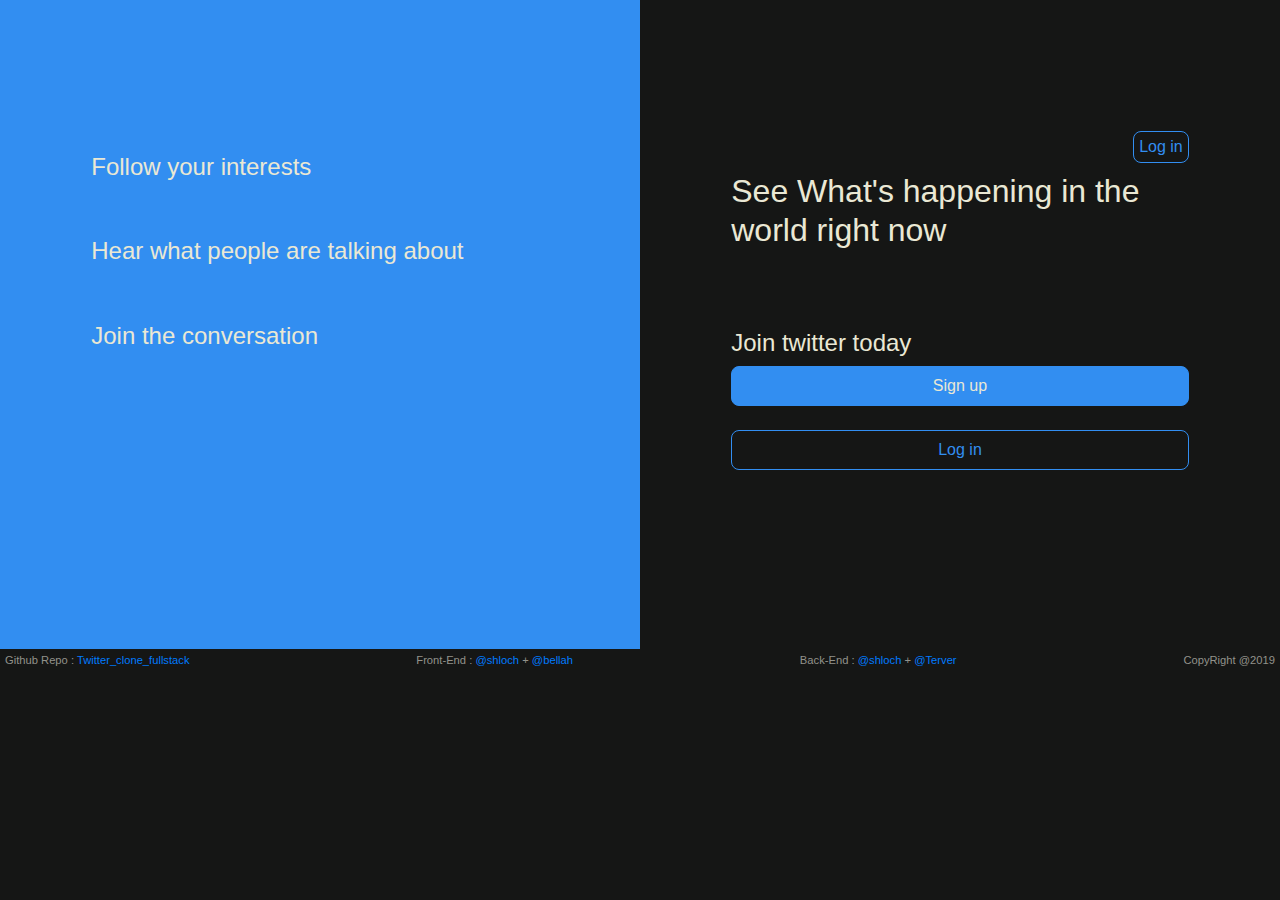
<file: index.html>
<!DOCTYPE html>
<html lang="en">

<head>
  <meta charset="UTF-8">
  <meta name="viewport" content="width=device-width, initial-scale=1.0">
  <meta http-equiv="X-UA-Compatible" content="ie=edge">
  <link rel="stylesheet" href="https://stackpath.bootstrapcdn.com/bootstrap/4.3.1/css/bootstrap.min.css"
    integrity="sha384-ggOyR0iXCbMQv3Xipma34MD+dH/1fQ784/j6cY/iJTQUOhcWr7x9JvoRxT2MZw1T" crossorigin="anonymous">
  <link rel="stylesheet" href="https://use.fontawesome.com/releases/v5.7.2/css/all.css"
    integrity="sha384-fnmOCqbTlWIlj8LyTjo7mOUStjsKC4pOpQbqyi7RrhN7udi9RwhKkMHpvLbHG9Sr" crossorigin="anonymous" />
  <link rel="stylesheet" href="assets/styles/home.css">
  <title>Document</title>
</head>

<body>
  <div class="container-fluid">
    <div class="row">
      <!--LEFT BLUE BLOCK-->
      <div class="col-sm-6 d-none d-sm-block left">
        <div class="rows-3">
          <h4> <i class="fas fa-search"></i> Follow your interests</h4><br /><br />
          <h4> <i class="fas fa-user-secret"></i> Hear what people are talking about</h4><br /><br />
          <h4> <i class="fas fa-dove"></i> </i>Join the conversation</h4><br />
        </div>
      </div>

      <!--RIGHT DARK BLOCK-->
      <div class="col-sm-6 col-12 right">
        <div id="welcome">
          <div class="logo-segment">
            <div id="logo"><i class="fab fa-twitter fa-2x"></i></div>
            <div id="sideLogin">
              <a href="signIn.html"><button>Log in</button></a>
            </div>
          </div>
          <h2>See What's happening in the world right now</h2>
          <br /><br /><br />
          <h4> Join twitter today</h4>
          <div id="signUp">
            <a href="signUp.html"><button> Sign up</button></a>
          </div> <br />
          <div id="signIn">
            <a href="signIn.html"><button> Log in</button></a>
          </div>
        </div>
      </div>
    </div>
  </div>


  <footer>
    <div>Github Repo : <a href="https://github.com/shloch/Twitter_clone_fullstack">Twitter_clone_fullstack</a>
    </div>
    <div>
      Front-End :
      <a href="https://www.twitter.com/shloch">@shloch</a> +
      <a href="https://www.twitter.com/belleAgbor">@bellah</a>
    </div>
    <div>
      Back-End :
      <a href="https://www.twitter.com/shloch">@shloch</a> +
      <a href="https://mobile.twitter.com/truetech_code">@Terver</a>
    </div>
    <div>CopyRight @2019</div>
  </footer>
  <script src="https://code.jquery.com/jquery-3.3.1.slim.min.js"
    integrity="sha384-q8i/X+965DzO0rT7abK41JStQIAqVgRVzpbzo5smXKp4YfRvH+8abtTE1Pi6jizo"
    crossorigin="anonymous"></script>
  <script src="https://cdnjs.cloudflare.com/ajax/libs/popper.js/1.14.7/umd/popper.min.js"
    integrity="sha384-UO2eT0CpHqdSJQ6hJty5KVphtPhzWj9WO1clHTMGa3JDZwrnQq4sF86dIHNDz0W1"
    crossorigin="anonymous"></script>
  <script src="https://stackpath.bootstrapcdn.com/bootstrap/4.3.1/js/bootstrap.min.js"
    integrity="sha384-JjSmVgyd0p3pXB1rRibZUAYoIIy6OrQ6VrjIEaFf/nJGzIxFDsf4x0xIM+B07jRM"
    crossorigin="anonymous"></script>
</body>

</html>
</file>
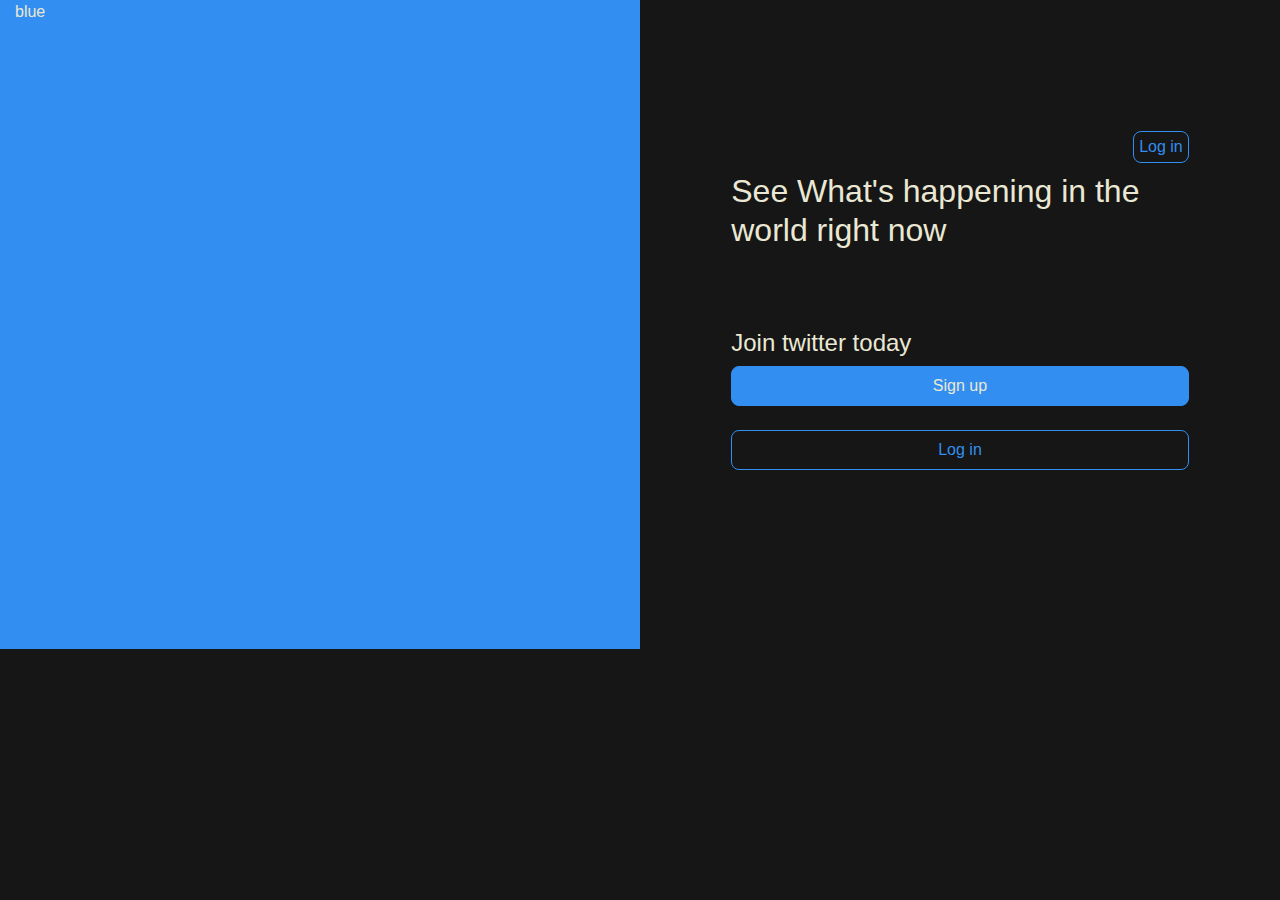
<file: home.html>
<!DOCTYPE html>
<html lang="en">

<head>
  <meta charset="UTF-8">
  <meta name="viewport" content="width=device-width, initial-scale=1.0">
  <meta http-equiv="X-UA-Compatible" content="ie=edge">
  <link rel="stylesheet" href="https://stackpath.bootstrapcdn.com/bootstrap/4.3.1/css/bootstrap.min.css"
    integrity="sha384-ggOyR0iXCbMQv3Xipma34MD+dH/1fQ784/j6cY/iJTQUOhcWr7x9JvoRxT2MZw1T" crossorigin="anonymous">
  <link rel="stylesheet" href="https://use.fontawesome.com/releases/v5.7.2/css/all.css"
    integrity="sha384-fnmOCqbTlWIlj8LyTjo7mOUStjsKC4pOpQbqyi7RrhN7udi9RwhKkMHpvLbHG9Sr" crossorigin="anonymous" />
  <link rel="stylesheet" href="assets/styles/home.css">
  <title>Document</title>
</head>

<body>
  <div class="container-fluid">
    <div class="row">
      <div class="col-sm-6 d-none d-sm-block left">blue</div>
      <div class="col-sm-6 col-12 right">
        <div id="welcome">
          <div class="logo-segment">
            <div id="logo"><i class="fab fa-twitter fa-2x"></i></div>
            <div id="sideLogin">
              <a href="#"><button>Log in</button></a>
            </div>
          </div>
          <h2>See What's happening in the world right now</h2>
          <br /><br /><br />
          <h4> Join twitter today</h4>
          <div id="signUp">
            <a href="#"><button> Sign up</button></a>
          </div> <br />
          <div id="signIn">
            <a href="#"><button> Log in</button></a>
          </div>
        </div>
      </div>
    </div>
  </div>


  <footer></footer>
  <script src="https://code.jquery.com/jquery-3.3.1.slim.min.js"
    integrity="sha384-q8i/X+965DzO0rT7abK41JStQIAqVgRVzpbzo5smXKp4YfRvH+8abtTE1Pi6jizo"
    crossorigin="anonymous"></script>
  <script src="https://cdnjs.cloudflare.com/ajax/libs/popper.js/1.14.7/umd/popper.min.js"
    integrity="sha384-UO2eT0CpHqdSJQ6hJty5KVphtPhzWj9WO1clHTMGa3JDZwrnQq4sF86dIHNDz0W1"
    crossorigin="anonymous"></script>
  <script src="https://stackpath.bootstrapcdn.com/bootstrap/4.3.1/js/bootstrap.min.js"
    integrity="sha384-JjSmVgyd0p3pXB1rRibZUAYoIIy6OrQ6VrjIEaFf/nJGzIxFDsf4x0xIM+B07jRM"
    crossorigin="anonymous"></script>
</body>

</html>
</file>
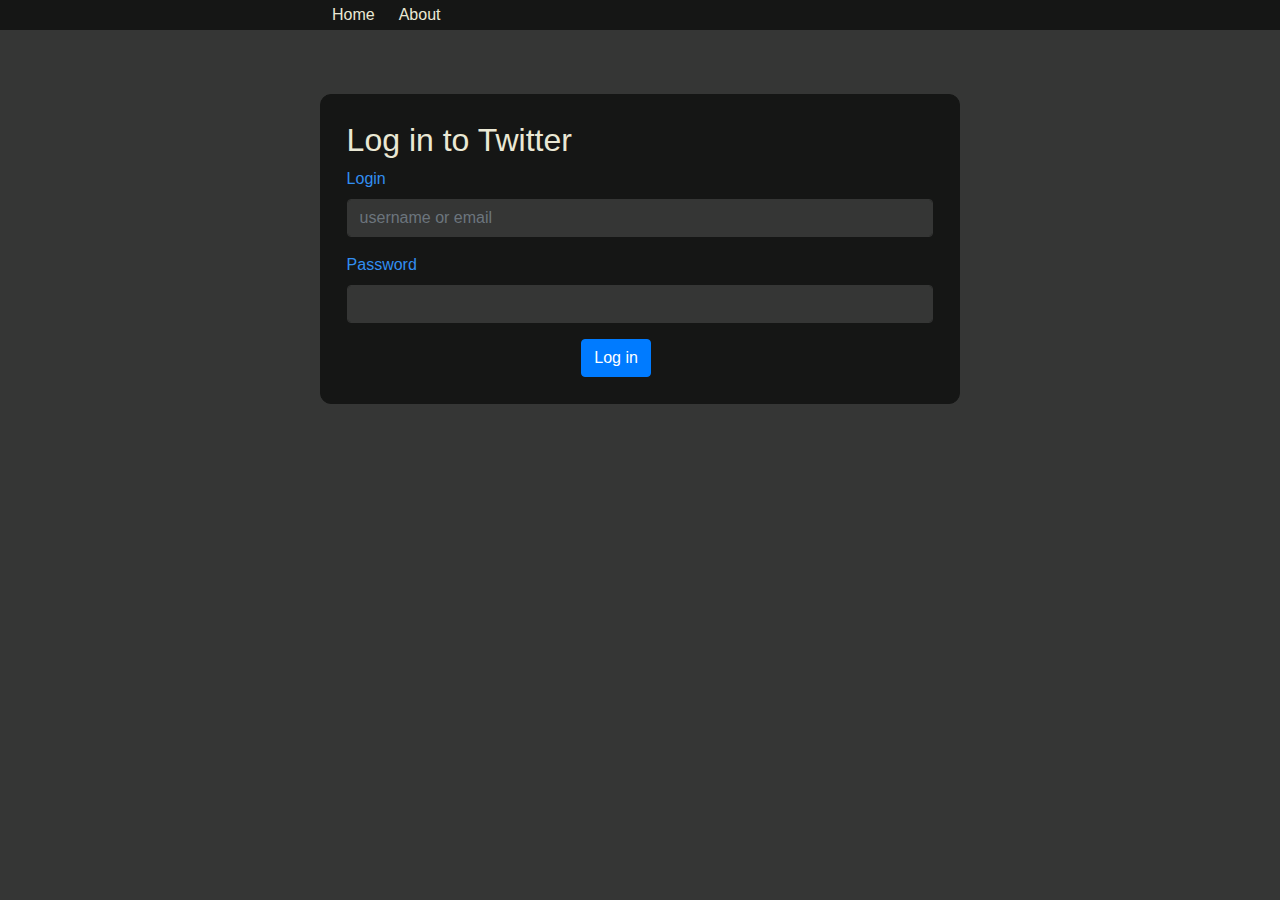
<file: signIn.html>
<!DOCTYPE html>
<html lang="en">

<head>
  <meta charset="UTF-8">
  <meta name="viewport" content="width=device-width, initial-scale=1.0">
  <meta http-equiv="X-UA-Compatible" content="ie=edge">
  <link rel="stylesheet" href="https://stackpath.bootstrapcdn.com/bootstrap/4.3.1/css/bootstrap.min.css"
    integrity="sha384-ggOyR0iXCbMQv3Xipma34MD+dH/1fQ784/j6cY/iJTQUOhcWr7x9JvoRxT2MZw1T" crossorigin="anonymous">
  <link rel="stylesheet" href="https://use.fontawesome.com/releases/v5.7.2/css/all.css"
    integrity="sha384-fnmOCqbTlWIlj8LyTjo7mOUStjsKC4pOpQbqyi7RrhN7udi9RwhKkMHpvLbHG9Sr" crossorigin="anonymous" />
  <link rel="stylesheet" href="assets/styles/signup.css">
  <title>Document</title>
</head>

<body>
  <!--Upper black Ruban-->
  <div class="ruban">
    <div class="inner-content">
      <div class="logo">
        <a href="index.html">
          <i class="fab fa-twitter"></i>
          Home
        </a>

      </div>
      <div> About</div>
    </div>
  </div>

  <!--lower block-->
  <div id="sign-up">
    <h2> Log in to Twitter</h2>
    <form>
      <div class="form-group">
        <label for="exampleInputPassword1">Login</label>
        <input type="text" class="form-control" placeholder="username or email" required>
      </div>

      <div class="form-group">
        <label for="exampleInputPassword1">Password</label>
        <input type="password" class="form-control" id="exampleInputPassword1" required>
      </div>

      <button type="submit" class="btn btn-primary">Log in</button>
    </form>
  </div>


  <script src="https://code.jquery.com/jquery-3.3.1.slim.min.js"
    integrity="sha384-q8i/X+965DzO0rT7abK41JStQIAqVgRVzpbzo5smXKp4YfRvH+8abtTE1Pi6jizo"
    crossorigin="anonymous"></script>
  <script src="https://cdnjs.cloudflare.com/ajax/libs/popper.js/1.14.7/umd/popper.min.js"
    integrity="sha384-UO2eT0CpHqdSJQ6hJty5KVphtPhzWj9WO1clHTMGa3JDZwrnQq4sF86dIHNDz0W1"
    crossorigin="anonymous"></script>
  <script src="https://stackpath.bootstrapcdn.com/bootstrap/4.3.1/js/bootstrap.min.js"
    integrity="sha384-JjSmVgyd0p3pXB1rRibZUAYoIIy6OrQ6VrjIEaFf/nJGzIxFDsf4x0xIM+B07jRM"
    crossorigin="anonymous"></script>
</body>

</html>
</file>
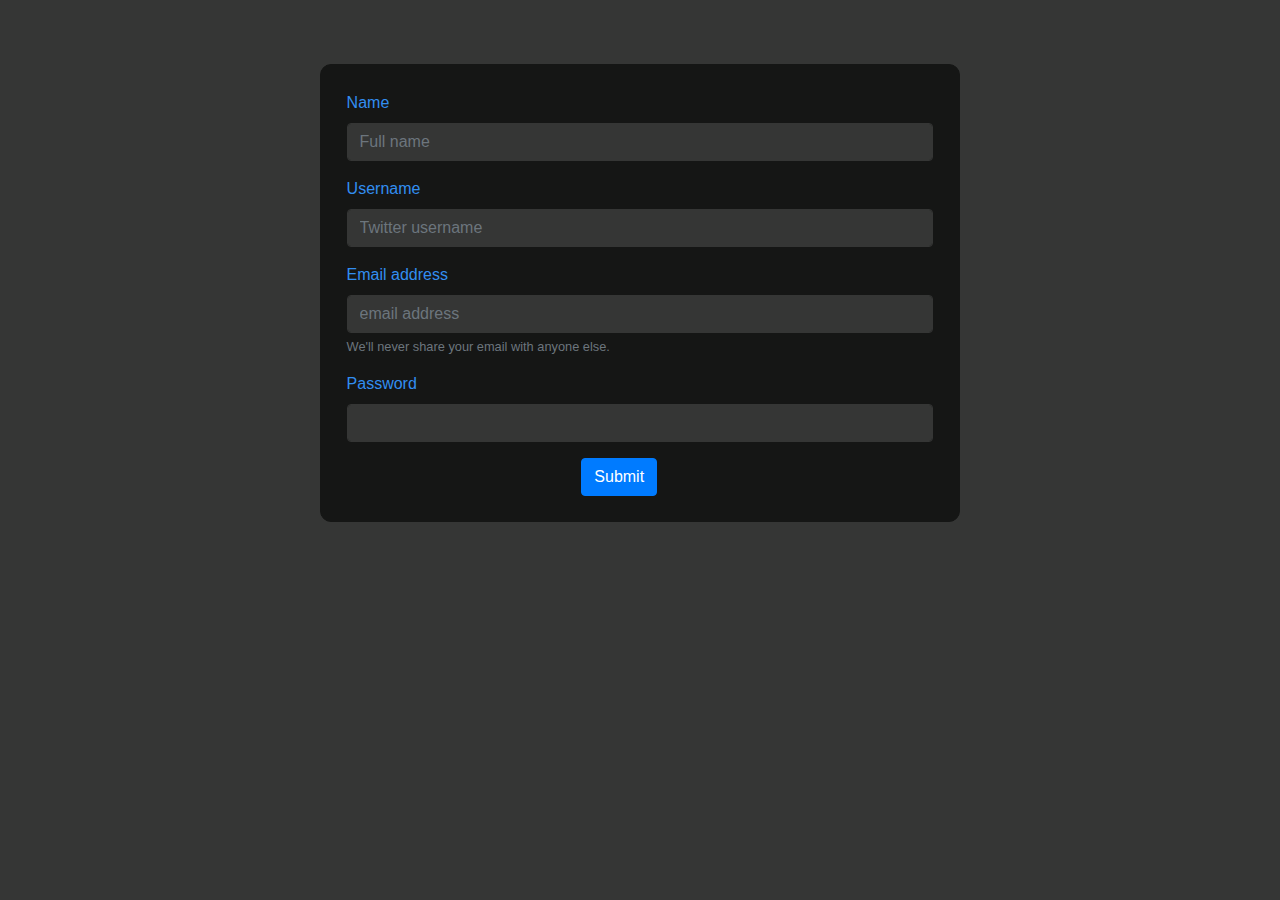
<file: signUp.html>
<!DOCTYPE html>
<html lang="en">

<head>
  <meta charset="UTF-8">
  <meta name="viewport" content="width=device-width, initial-scale=1.0">
  <meta http-equiv="X-UA-Compatible" content="ie=edge">
  <link rel="stylesheet" href="https://stackpath.bootstrapcdn.com/bootstrap/4.3.1/css/bootstrap.min.css"
    integrity="sha384-ggOyR0iXCbMQv3Xipma34MD+dH/1fQ784/j6cY/iJTQUOhcWr7x9JvoRxT2MZw1T" crossorigin="anonymous">
  <link rel="stylesheet" href="https://use.fontawesome.com/releases/v5.7.2/css/all.css"
    integrity="sha384-fnmOCqbTlWIlj8LyTjo7mOUStjsKC4pOpQbqyi7RrhN7udi9RwhKkMHpvLbHG9Sr" crossorigin="anonymous" />
  <link rel="stylesheet" href="assets/styles/signup.css">
  <title>Document</title>
</head>

<body>
  <div id="sign-up">
    <div class="logo">
      <a href="index.html">
        <i class="fab fa-twitter fa-2x"></i>
      </a>
    </div>
    <form>
      <div class="form-group">
        <label for="exampleInputPassword1">Name</label>
        <input type="text" class="form-control" placeholder="Full name" required>
      </div>
      <div class="form-group">
        <label for="exampleInputPassword1">Username</label>
        <input type="text" class="form-control" placeholder="Twitter username" required>
      </div>
      <div class="form-group">
        <label for="exampleInputEmail1">Email address</label>
        <input type="email" class="form-control" placeholder="email address" aria-describedby="emailHelp">
        <small id="emailHelp" class="form-text text-muted">We'll never share your email with anyone else.</small>
      </div>
      <div class="form-group">
        <label for="exampleInputPassword1">Password</label>
        <input type="password" class="form-control" id="exampleInputPassword1" required>
      </div>

      <button type="submit" class="btn btn-primary">Submit</button>
    </form>
  </div>


  <script src="https://code.jquery.com/jquery-3.3.1.slim.min.js"
    integrity="sha384-q8i/X+965DzO0rT7abK41JStQIAqVgRVzpbzo5smXKp4YfRvH+8abtTE1Pi6jizo"
    crossorigin="anonymous"></script>
  <script src="https://cdnjs.cloudflare.com/ajax/libs/popper.js/1.14.7/umd/popper.min.js"
    integrity="sha384-UO2eT0CpHqdSJQ6hJty5KVphtPhzWj9WO1clHTMGa3JDZwrnQq4sF86dIHNDz0W1"
    crossorigin="anonymous"></script>
  <script src="https://stackpath.bootstrapcdn.com/bootstrap/4.3.1/js/bootstrap.min.js"
    integrity="sha384-JjSmVgyd0p3pXB1rRibZUAYoIIy6OrQ6VrjIEaFf/nJGzIxFDsf4x0xIM+B07jRM"
    crossorigin="anonymous"></script>
</body>

</html>
</file>
<file: assets/styles/home.css>
body {
  background-color: #151615; }

div[class="container-fluid"] {
  min-height: 400px; }
  div[class="container-fluid"] .left {
    background-color: #328ef1;
    min-height: 80%;
    color: #EAE8D4; }
    div[class="container-fluid"] .left div[class="rows-3"] {
      width: 75%;
      margin: auto;
      margin-top: 25%; }
  div[class="container-fluid"] .right {
    background-color: #151615;
    min-height: 80%;
    padding-bottom: 14%;
    color: #328ef1; }
    div[class="container-fluid"] .right #welcome {
      width: 75%;
      margin: auto;
      margin-top: 20%;
      min-height: 200px; }
      div[class="container-fluid"] .right #welcome .logo-segment {
        padding: 2% 0%; }
        div[class="container-fluid"] .right #welcome .logo-segment #sideLogin button {
          -webkit-border-radius: 8px;
          -moz-border-radius: 8px;
          -ms-border-radius: 8px;
          border-radius: 8px;
          padding: 3px 5px;
          border: 1px solid #328ef1;
          color: #328ef1;
          background-color: #151615; }
      div[class="container-fluid"] .right #welcome div[class="logo-segment"] {
        display: flex;
        flex-direction: row;
        justify-content: space-between; }
      div[class="container-fluid"] .right #welcome h2, div[class="container-fluid"] .right #welcome h4 {
        color: #EAE8D4; }
      div[class="container-fluid"] .right #welcome div[id="signUp"] button, div[class="container-fluid"] .right #welcome div[id="signIn"] button {
        display: block;
        width: 100%;
        -webkit-border-radius: 8px;
        -moz-border-radius: 8px;
        -ms-border-radius: 8px;
        border-radius: 8px;
        padding: 7px; }
      div[class="container-fluid"] .right #welcome #signUp button {
        color: #EAE8D4;
        border: 1px solid #328ef1;
        background-color: #328ef1; }
      div[class="container-fluid"] .right #welcome #signIn button {
        border: 1px solid #328ef1;
        color: #328ef1;
        background-color: #151615; }

footer {
  display: flex;
  flex-direction: row;
  background-color: #151615;
  color: #92928b;
  justify-content: space-between;
  font-size: 0.7em; }
  footer div {
    padding: 3px 5px; }
  @media screen and (max-width: 938px) {
    footer {
      display: block; }
      footer div {
        font-size: 0.5em;
        text-align: center; } }

/*# sourceMappingURL=home.css.map */
</file>
<file: assets/styles/signup.css>
body {
  background-color: #353635; }

div[id="sign-up"] {
  border: 1px solid #151615;
  width: 50%;
  margin: 5% auto;
  padding: 2%;
  color: #328ef1;
  background-color: #151615;
  -webkit-border-radius: 11px;
  -moz-border-radius: 11px;
  -ms-border-radius: 11px;
  border-radius: 11px; }
  @media screen and (max-width: 645px) {
    div[id="sign-up"] {
      width: 80%;
      padding: 5%; } }
  div[id="sign-up"] div[class="logo"] {
    text-align: center; }
  div[id="sign-up"] .btn {
    margin-left: 40%; }
  div[id="sign-up"] input {
    background-color: #353635;
    border: 1px solid #353635; }
  div[id="sign-up"] input:focus {
    color: #EAE8D4;
    background-color: #353635;
    border: 1px solid #353635;
    border-bottom: 3px solid #328ef1; }

/* signin upper ruban */
h2 {
  color: #EAE8D4; }

div[class="ruban"] {
  background-color: #151615; }
  div[class="ruban"] a {
    color: #EAE8D4; }
  div[class="ruban"] a:hover {
    text-decoration: none; }
  div[class="ruban"] div[class="inner-content"] {
    color: #EAE8D4;
    width: 50%;
    margin: auto;
    display: flex;
    flex-direction: row; }
    div[class="ruban"] div[class="inner-content"] div {
      padding: 3px 12px; }
    div[class="ruban"] div[class="inner-content"] .fa-twitter {
      color: #328ef1; }

/*# sourceMappingURL=signup.css.map */
</file>
